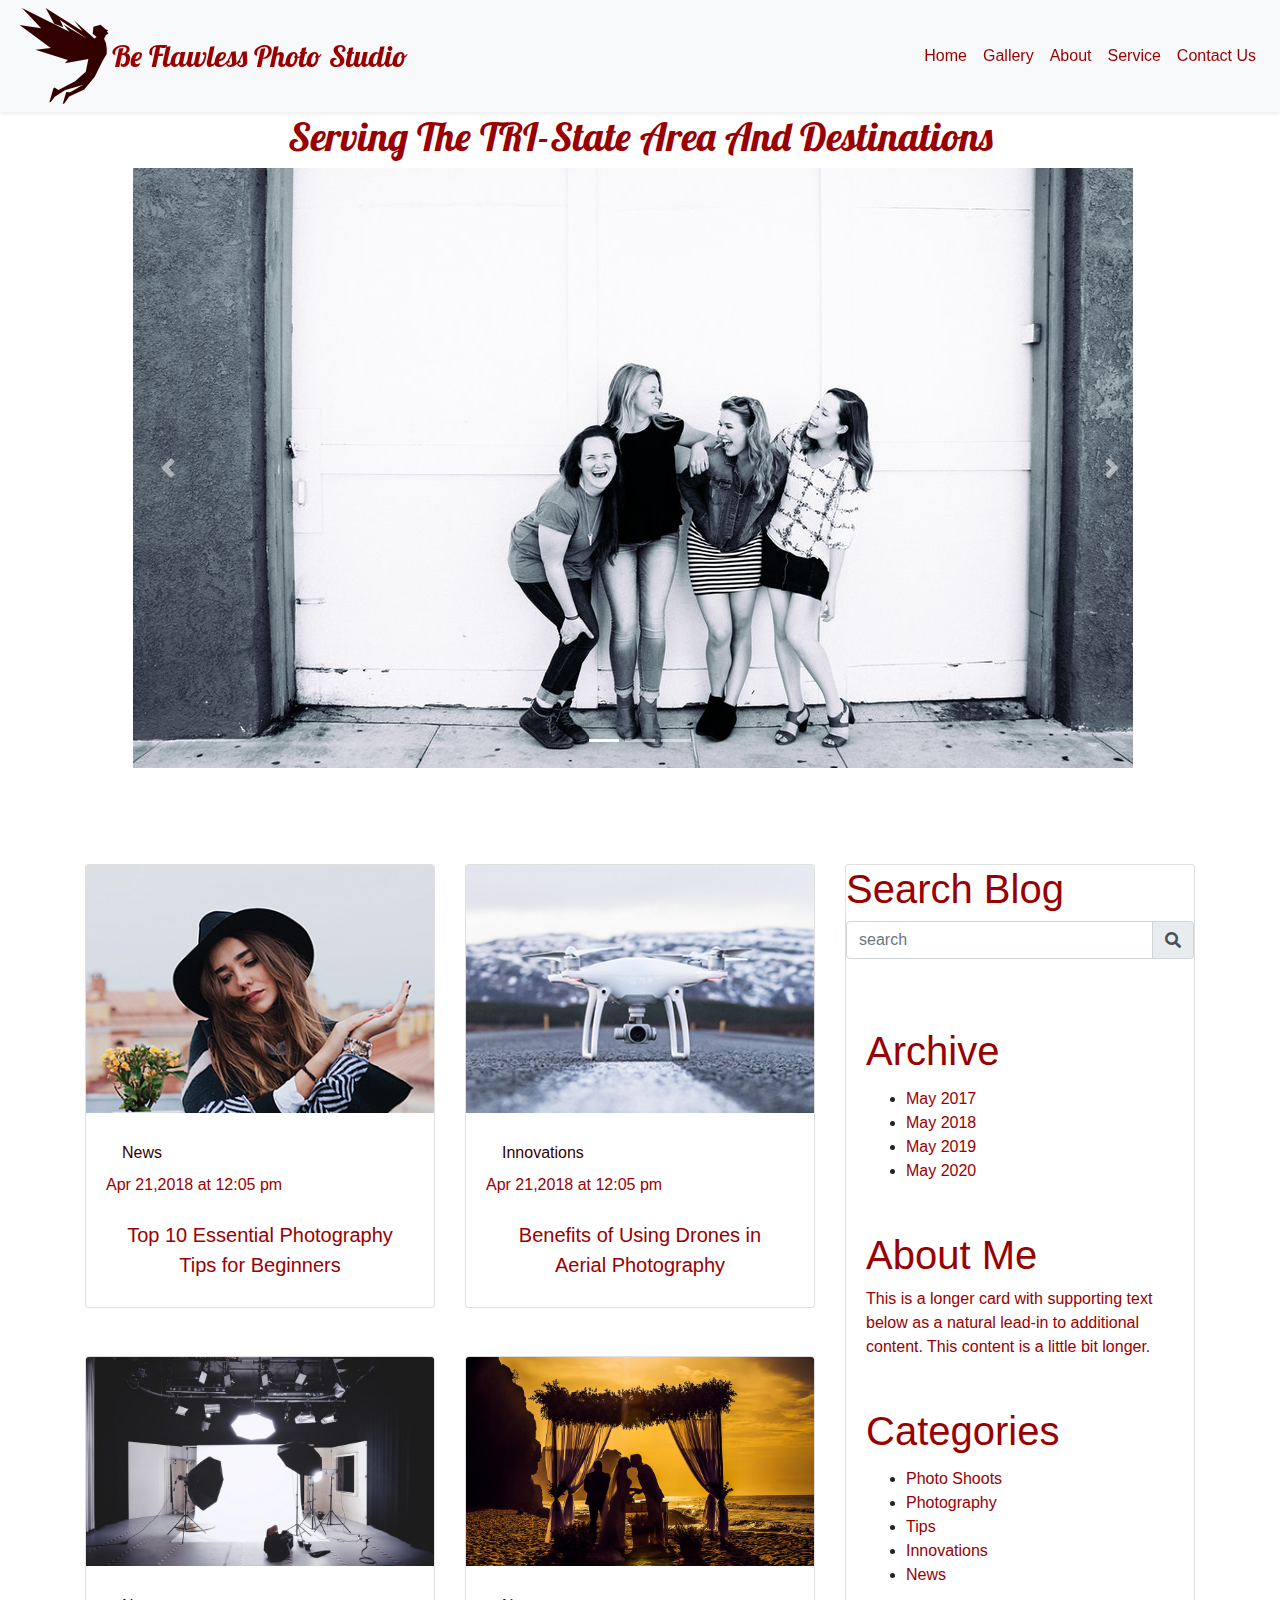
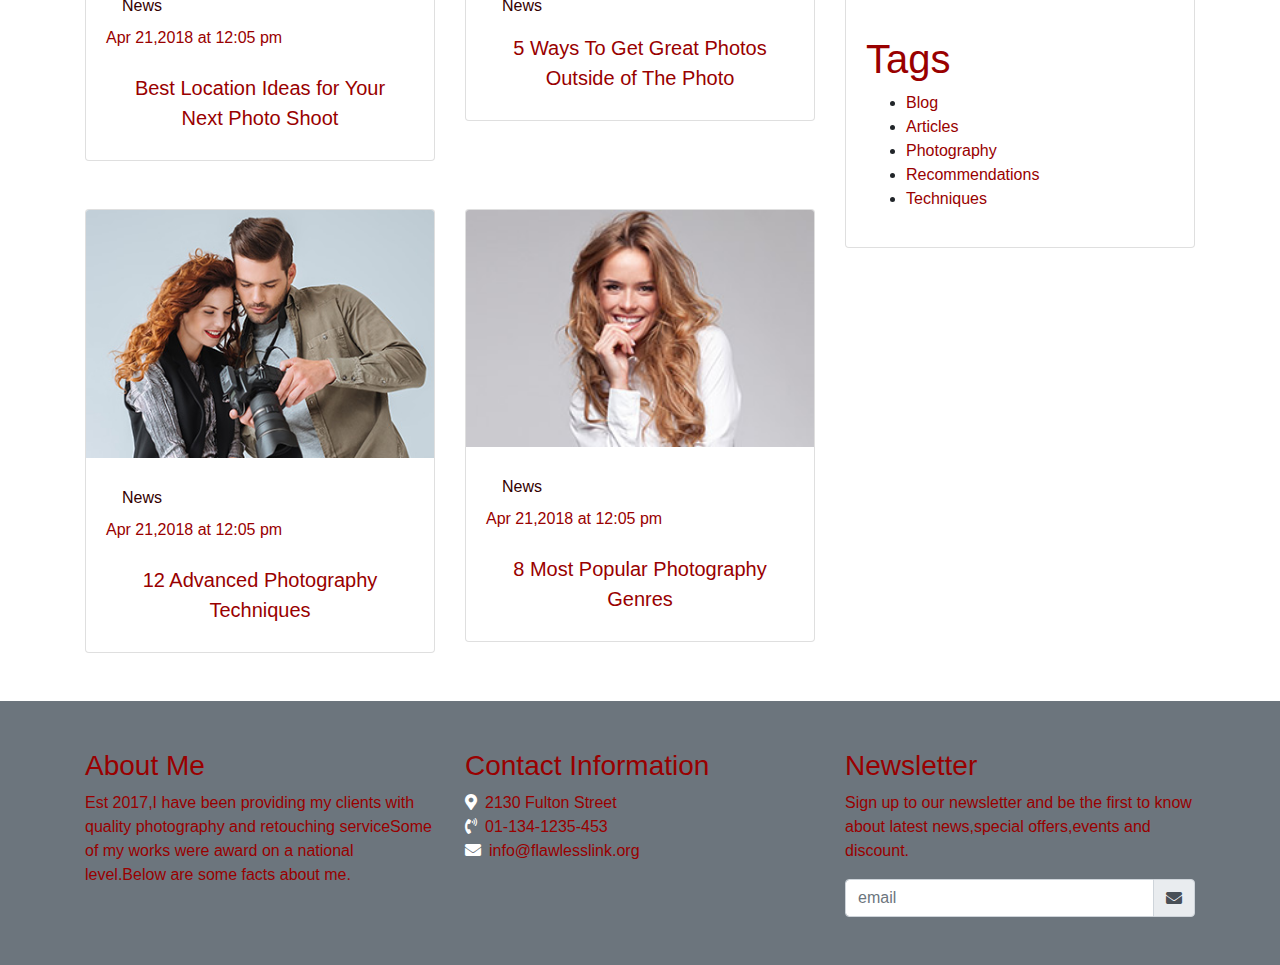
<file: index.html>
<!DOCTYPE html>
<html>
<head>
	<title></title>

	<meta charset="utf-8">
	<meta name="viewpoort" content="width=device-width, initial-scale=1, shink-to-fit=no">
	<!-- bs css -->
	<link rel="stylesheet" type="text/css" href="style.css">
	<link rel="stylesheet" type="text/css" href="bootstrap/css/bootstrap.min.css">
	<!-- bs js -->
	<script type="text/javascript" src="jquery/jquery.min.js"></script>
	<script type="text/javascript" src="bootstrap/js/bootstrap.bundle.min.js"></script>
	<link rel="stylesheet" type="text/css" href="fontawesome/css/all.min.css">


</head>
<body>
	<!-- navbar -->
<nav class="navbar navbar-light bg-light navbar-expand-sm shadow-sm sticky-top">
		<i class="fab fa-studiovinari fa-6x" style="color: #330000"></i>
		<a href="#" class="navbar-brand" style="color:#990000;font-size:30px;font-family: fonts;">Be Flawless Photo Studio</a>
		<button class="navbar-toggler" data-toggle="collapse" data-target="#mynav">
			<span class="navbar-toggler-icon"></span>
		</button>
		<div class="collapse navbar-collapse" id="mynav" >
			<ul class="navbar-nav ml-auto">
				<li class="nav-item">
					<a href="index.html" class="nav-link" data-value="home" style="color:#990000;">Home</a>
				</li>
				<li class="nav-item">
					<a href="gallery.html" class="nav-link" data-value="gallery" style="color:#990000;">Gallery</a>
				</li>
				<li class="nav-item">
					<a href="about.html" class="nav-link" data-value="about" style="color:#990000;">About </a>
				</li>
				<li class="nav-item">
					<a href="service.html" class="nav-link" data-value="service" style="color:#990000;">Service</a>
				</li>
				<li class="nav-item">
					<a href="contact.html" class="nav-link" data-value="contact" style="color:#990000;">Contact Us</a>
				</li>
				
			</ul>
		</div>
	</nav>

	<!-- sliders -->
	<section class="text-primary ">
		<h1 class="text-center" style="color: #990000;font-family: fonts;">Serving The TRI-State Area And Destinations </h1>
		<div class="container">
			<div id="carouselExampleIndicators" class="carousel slide" data-ride="carousel">
				<ol class="carousel-indicators">
				    <li data-target="#carouselExampleIndicators" data-slide-to="0" class="active"></li>
				    <li data-target="#carouselExampleIndicators" data-slide-to="1"></li>
				    <li data-target="#carouselExampleIndicators" data-slide-to="2"></li>
				</ol>
				<div class="carousel-inner px-5">
				    <div class="carousel-item active">
				      <img src="image/h1.jpg" class="img-fluid" >
				    </div>
				    <div class="carousel-item">
				      <img src="image/h2.jpg"  class="img-fluid" >
				    </div>
				    <div class="carousel-item">
				      <img src="image/h3.jpg" class="img-fluid">
				    </div>
				</div>
				 	<a class="carousel-control-prev" href="#carouselExampleIndicators" role="button" data-slide="prev">
				    <span class="carousel-control-prev-icon" aria-hidden="true"></span>
				    <span class="sr-only">Previous</span>
				  	</a>
				  	<a class="carousel-control-next" href="#carouselExampleIndicators" role="button" data-slide="next">
				    <span class="carousel-control-next-icon" aria-hidden="true"></span>
				    <span class="sr-only">Next</span>
				  	</a>
				</div>
		</div>
	</section>
	<!-- body -->
<section class="mt-5">
		<div class="container mt-5">
			<div class="row">

				<div class=" col-8">
					<div class="row">
						<div class="col-md-6">
		  					<div class="card mt-5">
		    					<img src="image/11.jpg" class="card-img-top img-fluid">
		    					<div class="card-body">
		    						<a href="" class="nav-link" style="color: #330000;">News</a>
		    						<p style="color: #990000;">Apr 21,2018 at 12:05 pm</p>
		      						<button class="btn btn-submit " data-target="#aaa" data-toggle="modal" style="color: #990000;font-size: 20px;">Top 10 Essential Photography Tips for Beginners</button>
		   						</div>
		   					</div>
		  				</div>
		  				<div class="col-md-6">
		  					<div class="card mt-5">
		    					<img src="image/2.jpg" class="card-img-top img-fluid">
		    					<div class="card-body">
		    						<a href="" class="nav-link" style="color: #330000;">Innovations</a>
		    						<p style="color: #990000;">Apr 21,2018 at 12:05 pm</p>
		      						<button class="btn btn-submit " data-target="#bbb" data-toggle="modal" style="color: #990000;font-size: 20px;">Benefits of Using Drones in Aerial Photography</button>
		   						</div>
		   					</div>
		  				</div>
  					</div>
  					<div class="row">
						<div class="col-md-6">
		  					<div class="card mt-5">
		    					<img src="image/h6.jpg" class="card-img-top img-fluid">
		    					<div class="card-body">
		    						<a href="" class="nav-link" style="color: #330000;">News</a>
		    						<p style="color: #990000;">Apr 21,2018 at 12:05 pm</p>
		    						<button class="btn btn-submit " data-target="#mymodal" data-toggle="modal" style="color: #990000;font-size: 20px;">
		      						Best Location Ideas for Your Next Photo Shoot</button>
		   						</div>
		   					</div>
		  				</div>
		  				<div class="col-md-6">
		  					<div class="card mt-5">
		    					<img src="image/h4.jpg" class="card-img-top img-fluid">
		    					<div class="card-body">
		    						<a href="" class="nav-link" style="color: #330000;">News</a>
		      						<button class="btn btn-submit " data-target="#ccc" data-toggle="modal" style="color: #990000;font-size: 20px;">
		      						5 Ways To Get Great Photos Outside of The Photo</button>
		   						</div>
		   					</div>
		  				</div>
  					</div>
  					<div class="row">
						<div class="col-md-6">
		  					<div class="card mt-5">
		    					<img src="image/3.jpg" class="card-img-top img-fluid">
		    					<div class="card-body">
		    						<a href="" class="nav-link" style="color: #330000;">News</a>
		    						<p style="color: #990000;">Apr 21,2018 at 12:05 pm</p>
		      						<button class="btn btn-submit " data-target="#ddd" data-toggle="modal" style="color: #990000;font-size: 20px;">12 Advanced Photography Techniques</button>
		   						</div>
		   					</div>
		  				</div>
		  				<div class="col-md-6">
		  					<div class="card mt-5">
		    					<img src="image/6.jpg" class="card-img-top img-fluid">
		    					<div class="card-body">
		    						<a href="" class="nav-link" style="color: #330000;">News</a>
		    						<p style="color: #990000;">Apr 21,2018 at 12:05 pm</p>
		      						<button class="btn btn-submit " data-target="#eee" data-toggle="modal" style="color: #990000;font-size: 20px;">8 Most Popular Photography Genres</button>
		   						</div>
		   					</div>
		  				</div>
  					</div>
				</div>
				<div class="col-4">
					<div class="card mt-5">
					    <h1 style="color: #990000;">Search Blog</h1>
					    <form id="myform">
							<div class="input-group ">
	  							<input type="text" name="name" class="form-control" placeholder="search" aria-label="search" aria-describedby="basic-addon2">
	  							<div class="input-group-append">
	   							<span class="input-group-text" id="basic-addon2"><i class="fas fa-search"></i></span>
	  							</div>
							</div>
						</form>

					    <div class="card-body">
					    	<div class="mt-5">
						      	<h1 class="card-title" style="color: #990000;">Archive</h1>
						      	<ul>
						      		<li><a href="" style="color: #990000;">May 2017</a></li>
						      		<li><a href="" style="color: #990000;">May 2018</a></li>
						      		<li><a href="" style="color: #990000;">May 2019</a></li>
						      		<li><a href="" style="color: #990000;">May 2020</a></li>
						      	</ul>
					      	</div>
					      	<div class="mt-5">
					      		<h1 style="color: #990000;">About Me</h1>
					      		<p class="card-text" style="color: #990000;">This is a longer card with supporting text below as a natural lead-in to additional content. This content is a little bit longer.</p>
					      	</div>
					      	<div class="mt-5">
					      		<h1 class="card-title" style="color: #990000;">Categories</h1>
						      	<ul>
						      		<li><a href="" style="color: #990000;">Photo Shoots</a></li>
						      		<li><a href="" style="color: #990000;">Photography</a></li>
						      		<li><a href="" style="color: #990000;">Tips</a></li>
						      		<li><a href="" style="color: #990000;">Innovations</a></li>
						      		<li><a href="" style="color: #990000;">News</a></li>
						      	</ul>
						    </div>
						    <div class="mt-5">
					      		<h1 style="color: #990000;">Tags</h1>
					      		<ul>
					      			<li><a href="" style="color: #990000;">Blog</a></li>
						      		<li><a href="" style="color: #990000;">Articles</a></li>
						      		<li><a href="" style="color: #990000;">Photography</a></li>
						      		<li><a href="" style="color: #990000;">Recommendations</a></li>
						      		<li><a href="" style="color: #990000;">Techniques</a></li>
					      		</ul>
					      	</div>
					    </div>
					</div>
				</div>
			</div>
		</div>
	</div>
</section>


	<!-- footer -->
	<section class="bg-secondary text-white mt-5 py-5">
		<div class="container">
			<div class="row">
				<div class="col-md-4">
					<h3 style="color: #990000;">About Me</h3>
					<p style="color: #990000;">Est 2017,I have been providing my clients with quality photography and retouching serviceSome of my works were award on a national level.Below are some facts about me.</p>
				</div>
				<div class="col-md-4">
					<h3 style="color: #990000;">Contact Information</h3>
					<ul class="list-unstyled">
						<li><i class="fas fa-map-marker-alt"></i><a href="" class="ml-2" style="color: #990000;">2130 Fulton Street</a></li>
						<li><i class="fas fa-phone-volume"></i><a href="" class="ml-2" style="color: #990000;">01-134-1235-453</a></li>
						<li><i class="fas fa-envelope"></i><a href="" class="ml-2" style="color: #990000;">info@flawlesslink.org</a></li>
					</ul>
				</div>
				<div class="col-md-4">
					<h3 style="color: #990000;">Newsletter</h3>
					<p style="color: #990000;">Sign up to our newsletter and be the first to know about latest news,special offers,events and discount.</p>
					<form id="myform">
						<div class="input-group ">
  							<input type="email" name="email" class="form-control" placeholder="email" aria-label="email" aria-describedby="basic-addon2">
  							<div class="input-group-append">
   							 <span class="input-group-text" id="basic-addon2"><i class="fas fa-envelope"></i></span>
  							</div>
						</div>

					</form>
				</div>
			</div>
		</div>
	</section>

</body>
</html>


<div class="modal fade" id="aaa">
	<div class="modal-dialog">
		<div class="modal-content">
			<div class="modal-header">Beginers</div>
			<div class="modal-body">
				<p>Lorem ipsum dolor sit amet, consectetur adipisicing elit, sed do eiusmod
				tempor incididunt ut labore et dolore magna aliqua. Ut enim ad minim veniam,
				quis nostrud exercitation ullamco laboris nisi ut aliquip ex ea commodo
				consequat. Duis aute irure dolor in reprehenderit in voluptate velit esse
				cillum dolore eu fugiat nulla pariatur. Excepteur sint occaecat cupidatat non
				proident, sunt in culpa qui officia deserunt mollit anim id est laborum.</p>
				<button class="close" data-dismiss="modal">X</button>
			</div>
		</div>
	</div>
</div>
<div class="modal fade" id="bbb">
	<div class="modal-dialog">
		<div class="modal-content">
			<div class="modal-header">Drones</div>
			<div class="modal-body">
				<p>Lorem ipsum dolor sit amet, consectetur adipisicing elit, sed do eiusmod
				tempor incididunt ut labore et dolore magna aliqua. Ut enim ad minim veniam,
				quis nostrud exercitation ullamco laboris nisi ut aliquip ex ea commodo
				consequat. Duis aute irure dolor in reprehenderit in voluptate velit esse
				cillum dolore eu fugiat nulla pariatur. Excepteur sint occaecat cupidatat non
				proident, sunt in culpa qui officia deserunt mollit anim id est laborum.</p>
				<button class="close" data-dismiss="modal">X</button>
			</div>
		</div>
	</div>
</div>
<div class="modal fade" id="mymodal">
	<div class="modal-dialog">
		<div class="modal-content">
			<div class="modal-header">Best Location</div>
			<div class="modal-body">
				<ul class="list-unstyled">
					<li>Bagan</li>
					<li>Beach</li>
					<li> Mandalay Palace</li>
					<li>Kalaw</li>
					<li>PyinOoLwin</li>
				</ul>
				<button class="close" data-dismiss="modal">X</button>
			</div>
		</div>
	</div>
</div>
<div class="modal fade" id="ccc">
	<div class="modal-dialog">
		<div class="modal-content">
			<div class="modal-header">To Get Great Photo Outside Of The Photo</div>
			<div class="modal-body">
				<p>Lorem ipsum dolor sit amet, consectetur adipisicing elit, sed do eiusmod
				tempor incididunt ut labore et dolore magna aliqua. Ut enim ad minim veniam,
				quis nostrud exercitation ullamco laboris nisi ut aliquip ex ea commodo
				consequat. Duis aute irure dolor in reprehenderit in voluptate velit esse
				cillum dolore eu fugiat nulla pariatur. Excepteur sint occaecat cupidatat non
				proident, sunt in culpa qui officia deserunt mollit anim id est laborum.</p>
				<button class="close" data-dismiss="modal">X</button>
			</div>
		</div>
	</div>
</div>
<div class="modal fade" id="ddd">
	<div class="modal-dialog">
		<div class="modal-content">
			<div class="modal-header">Techniques</div>
			<div class="modal-body">
				<p>Lorem ipsum dolor sit amet, consectetur adipisicing elit, sed do eiusmod
				tempor incididunt ut labore et dolore magna aliqua. Ut enim ad minim veniam,
				quis nostrud exercitation ullamco laboris nisi ut aliquip ex ea commodo
				consequat. Duis aute irure dolor in reprehenderit in voluptate velit esse
				cillum dolore eu fugiat nulla pariatur. Excepteur sint occaecat cupidatat non
				proident, sunt in culpa qui officia deserunt mollit anim id est laborum.</p>
				<button class="close" data-dismiss="modal">X</button>
			</div>
		</div>
	</div>
</div>
<div class="modal fade" id="eee">
	<div class="modal-dialog">
		<div class="modal-content">
			<div class="modal-header">Popular Photography Genres</div>
			<div class="modal-body">
				<p>Lorem ipsum dolor sit amet, consectetur adipisicing elit, sed do eiusmod
				tempor incididunt ut labore et dolore magna aliqua. Ut enim ad minim veniam,
				quis nostrud exercitation ullamco laboris nisi ut aliquip ex ea commodo
				consequat. Duis aute irure dolor in reprehenderit in voluptate velit esse
				cillum dolore eu fugiat nulla pariatur. Excepteur sint occaecat cupidatat non
				proident, sunt in culpa qui officia deserunt mollit anim id est laborum.</p>
				<button class="close" data-dismiss="modal">X</button>
			</div>
		</div>
	</div>
</div>
</file>
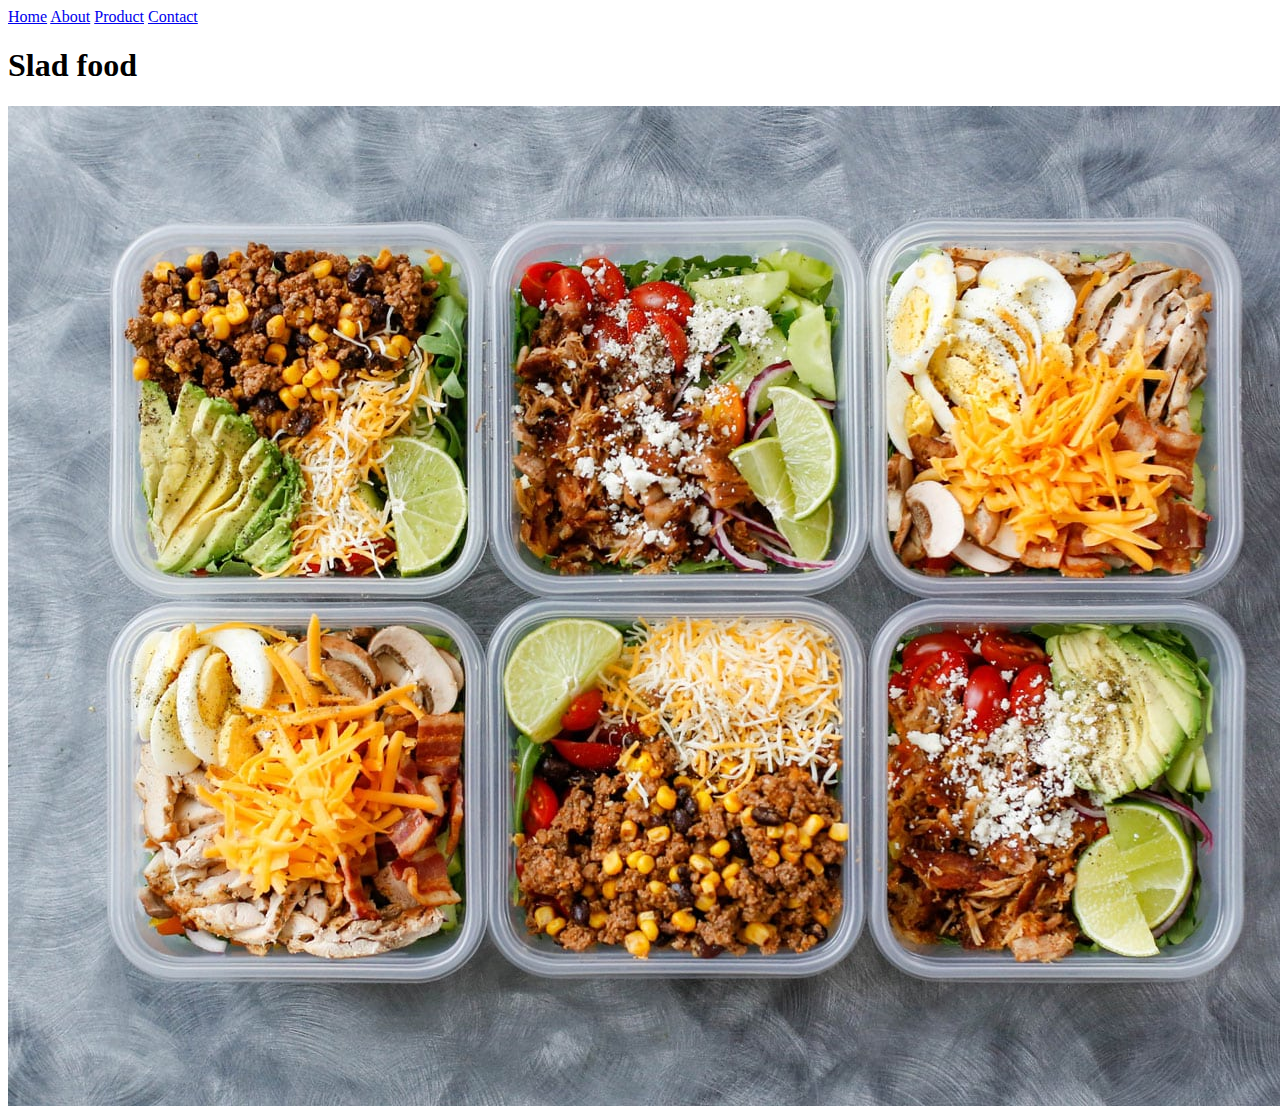
<file: My shop/html/index.html>
<!DOCTYPE html>
<html>
<head>
	<title></title>
</head>
<body>
	<a href="index.html">Home</a>
	<a href="pages/about.html">About</a>
	<a href="pages/product.html">Product</a>
	<a href="pages/contact.html">Contact</a>
	<h1>Slad food</h1>
	<img src="images/15.jpg">

</body>
</html>
</file>
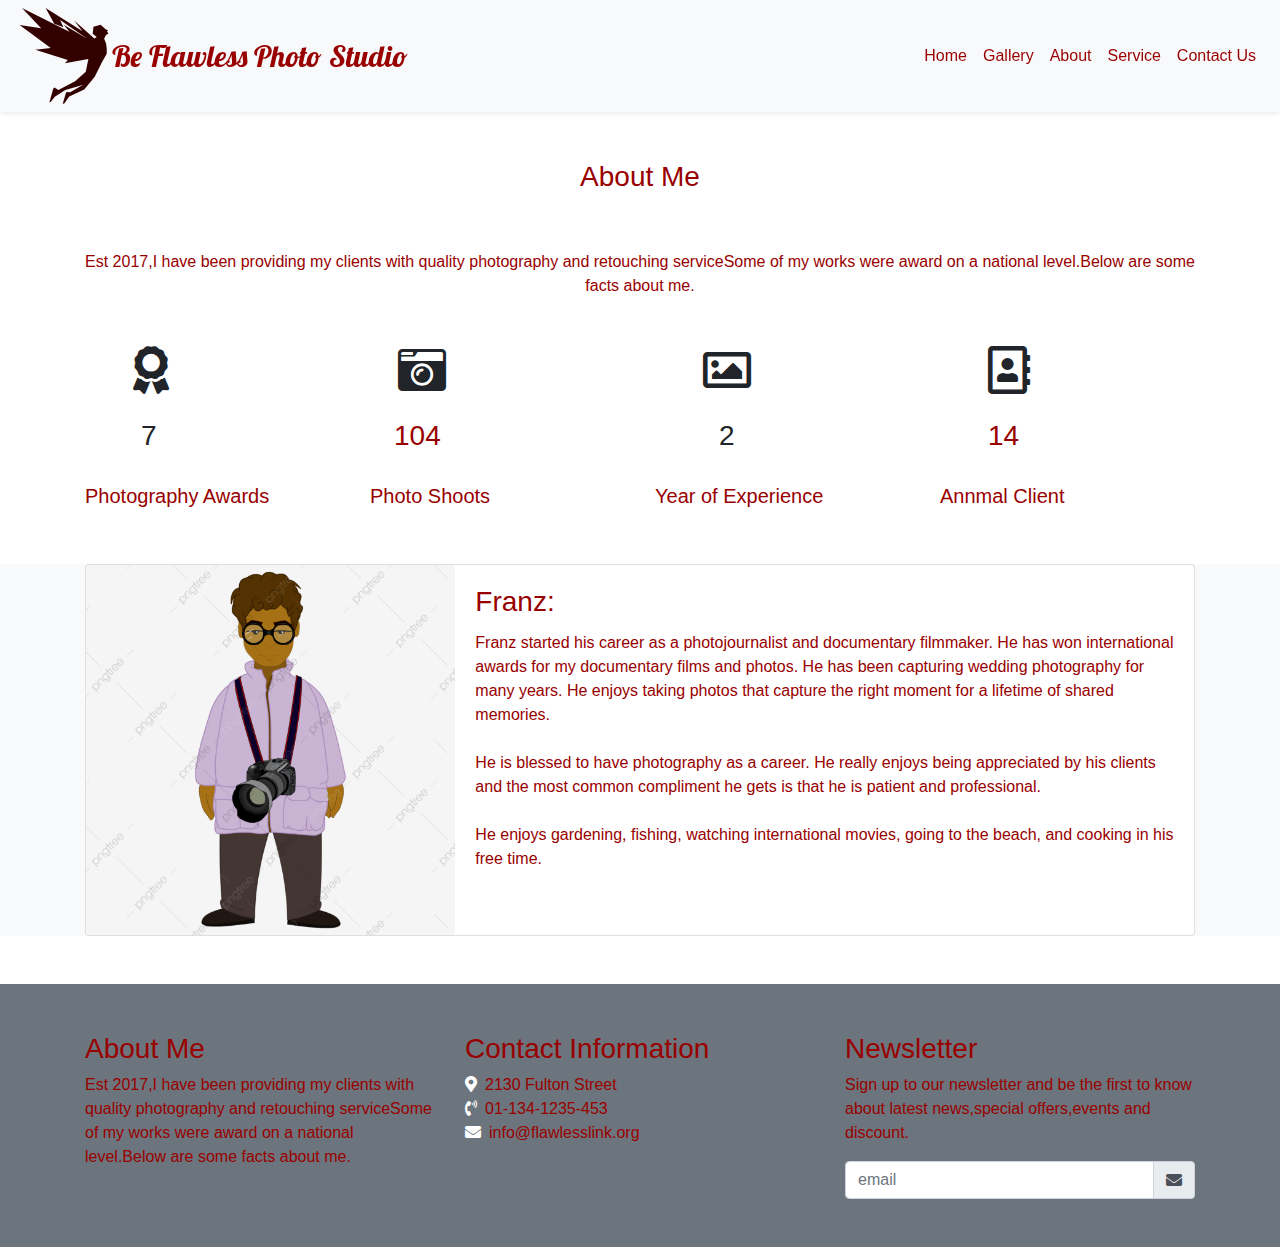
<file: about.html>
<!DOCTYPE html>
<html>
<head>
	<title>About</title>
	<meta charset="utf-8">
	<meta name="viewport" content="width=device-width,initial-scale=1,shrink-to-fit=no">

	<link rel="stylesheet" type="text/css" href="bootstrap/css/bootstrap.min.css">

	<script type="text/javascript" src="jquery/jquery.min.js"></script>
	<script type="text/javascript" src="bootstrap/js/bootstrap.bundle.min.js"></script>

	<!-- Fontawesome -->
	<link rel="stylesheet" type="text/css" href="fontawesome/css/all.min.css">
	<link rel="stylesheet" type="text/css" href="style.css">
</head>
<body>
	<!-- navbar -->
<nav class="navbar navbar-light bg-light navbar-expand-sm shadow-sm sticky-top">
		<i class="fab fa-studiovinari fa-6x" style="color: #330000"></i>
		<a href="#" class="navbar-brand" style="color:#990000;font-size:30px;font-family: fonts;">Be Flawless Photo Studio</a>
		<button class="navbar-toggler" data-toggle="collapse" data-target="#mynav">
			<span class="navbar-toggler-icon"></span>
		</button>
		<div class="collapse navbar-collapse" id="mynav" >
			<ul class="navbar-nav ml-auto">
				<li class="nav-item">
					<a href="index.html" class="nav-link" data-value="home" style="color:#990000;">Home</a>
				</li>
				<li class="nav-item">
					<a href="gallery.html" class="nav-link" data-value="gallery" style="color:#990000;">Gallery</a>
				</li>
				<li class="nav-item">
					<a href="about.html" class="nav-link" data-value="about" style="color:#990000;">About</a>
				</li>
				<li class="nav-item">
					<a href="service.html" class="nav-link" data-value="service" style="color:#990000;">Service</a>
				</li>
				<li class="nav-item">
					<a href="contact.html" class="nav-link" data-value="contact" style="color:#990000;">Contact Us</a>
				</li>
				
			</ul>
		</div>
	</nav>

	<section>
		<div class="container">
			<h3 class="text-center py-5" style="color: #990000; ">About Me</h3>
				<p class=" text-center" style="color: #990000;">Est 2017,I have been providing my clients with quality photography and retouching serviceSome of my works were award on a national level.Below are some facts about me.</p>
			<div class="row my-5">
				
				<div class="col-sm-6 col-md-3">
					<i class="fas fa-award fa-3x px-5"></i>
					<h3 class="px-5 py-4 ml-2">7</h3>
					<h5 class="ml-auto" style="color: #990000;">Photography Awards</h5>
				</div>
				<div class="col-sm-6 col-md-3">
					<i class="fas fa-camera-retro fa-3x px-4 ml-1"></i>
					<h3 class="px-4 py-4 " style="color: #990000;">104</h3>
					<h5 class="ml-auto" style="color: #990000;">Photo Shoots</h5>
				</div>
				<div class="col-sm-6 col-md-3">
					<i class="far fa-image fa-3x px-5"></i>
					<h3 class="px-5 py-4 ml-3">2</h>
					<h5 style="color: #990000;">Year of Experience</h5>
				</div>
				<div class="col-sm-6 col-md-3">
					<i class="far fa-address-book fa-3x px-5"></i>
					<h3 class="px-5 py-4" style="color: #990000;">14</h3>
					<h5 style="color: #990000;">Annmal Client</h5>
				</div>
			</div>
		</div>
	</section>
	<section class="bg-light">
	<div class="container">
		<div class="card mb-3">
  			<div class="row no-gutters">
    			<div class="col-md-4">
      				<img src="image/one.jpg" class="card-img">
    			</div>
   					 <div class="col-md-8">
      					<div class="card-body">
        					<h3 class="card-title" style="color: #990000;">Franz:</h3>
        					<p class="card-text" style="color: #990000;">Franz started his career as a photojournalist and documentary filmmaker. He has won international awards for my documentary films and photos. He has been capturing wedding photography for many years. He enjoys taking photos that capture the right moment for a lifetime of shared memories.
        					<br><br>
							He is blessed to have photography as a career. He really enjoys being appreciated by his clients and the most common compliment he gets is that he is patient and professional.
							<br><br>
							He enjoys gardening, fishing, watching international movies, going to the beach, and cooking in his free time.</p>
      					</div>
    				</div>
  			</div>
		</div>
	</div> 
</section>
	<!-- Nav -->
	<!-- <nav class="navbar navbar-dark bg-dark navbar-expand-md shadow-sm fixed-bottom">
	</nav> -->
	<!-- fixed-button -->
	

	<!-- Footer -->
	<!-- <footer class="bg-light text-white py-3">
		<ul>
			<li>
				<a href="http://www.facebook.com"><i class="fab fa-facebook-square"></i></a>
			</li>
		</ul>
	</footer> -->
		<!-- footer -->
	<section class="bg-secondary text-white mt-5 py-5">
		<div class="container">
			<div class="row">
				<div class="col-md-4">
					<h3 style="color: #990000;">About Me</h3>
					<p style="color: #990000;">Est 2017,I have been providing my clients with quality photography and retouching serviceSome of my works were award on a national level.Below are some facts about me.</p>
				</div>
				<div class="col-md-4">
					<h3 style="color: #990000;">Contact Information</h3>
					<ul class="list-unstyled">
						<li><i class="fas fa-map-marker-alt"></i><a href="" class="ml-2" style="color: #990000;">2130 Fulton Street</a></li>
						<li><i class="fas fa-phone-volume"></i><a href="" class="ml-2" style="color: #990000;">01-134-1235-453</a></li>
						<li><i class="fas fa-envelope"></i><a href="" class="ml-2" style="color: #990000;">info@flawlesslink.org</a></li>
					</ul>
				</div>
				<div class="col-md-4">
					<h3 style="color: #990000;">Newsletter</h3>
					<p style="color: #990000;">Sign up to our newsletter and be the first to know about latest news,special offers,events and discount.</p>
					<form id="myform">
						<div class="input-group ">
  							<input type="email" name="email" class="form-control" placeholder="email" aria-label="email" aria-describedby="basic-addon2">
  							<div class="input-group-append">
   							 <span class="input-group-text" id="basic-addon2"><i class="fas fa-envelope"></i></span>
  							</div>
						</div>

					</form>
				</div>
			</div>
		</div>
	</section>
</body>
</html>
</file>
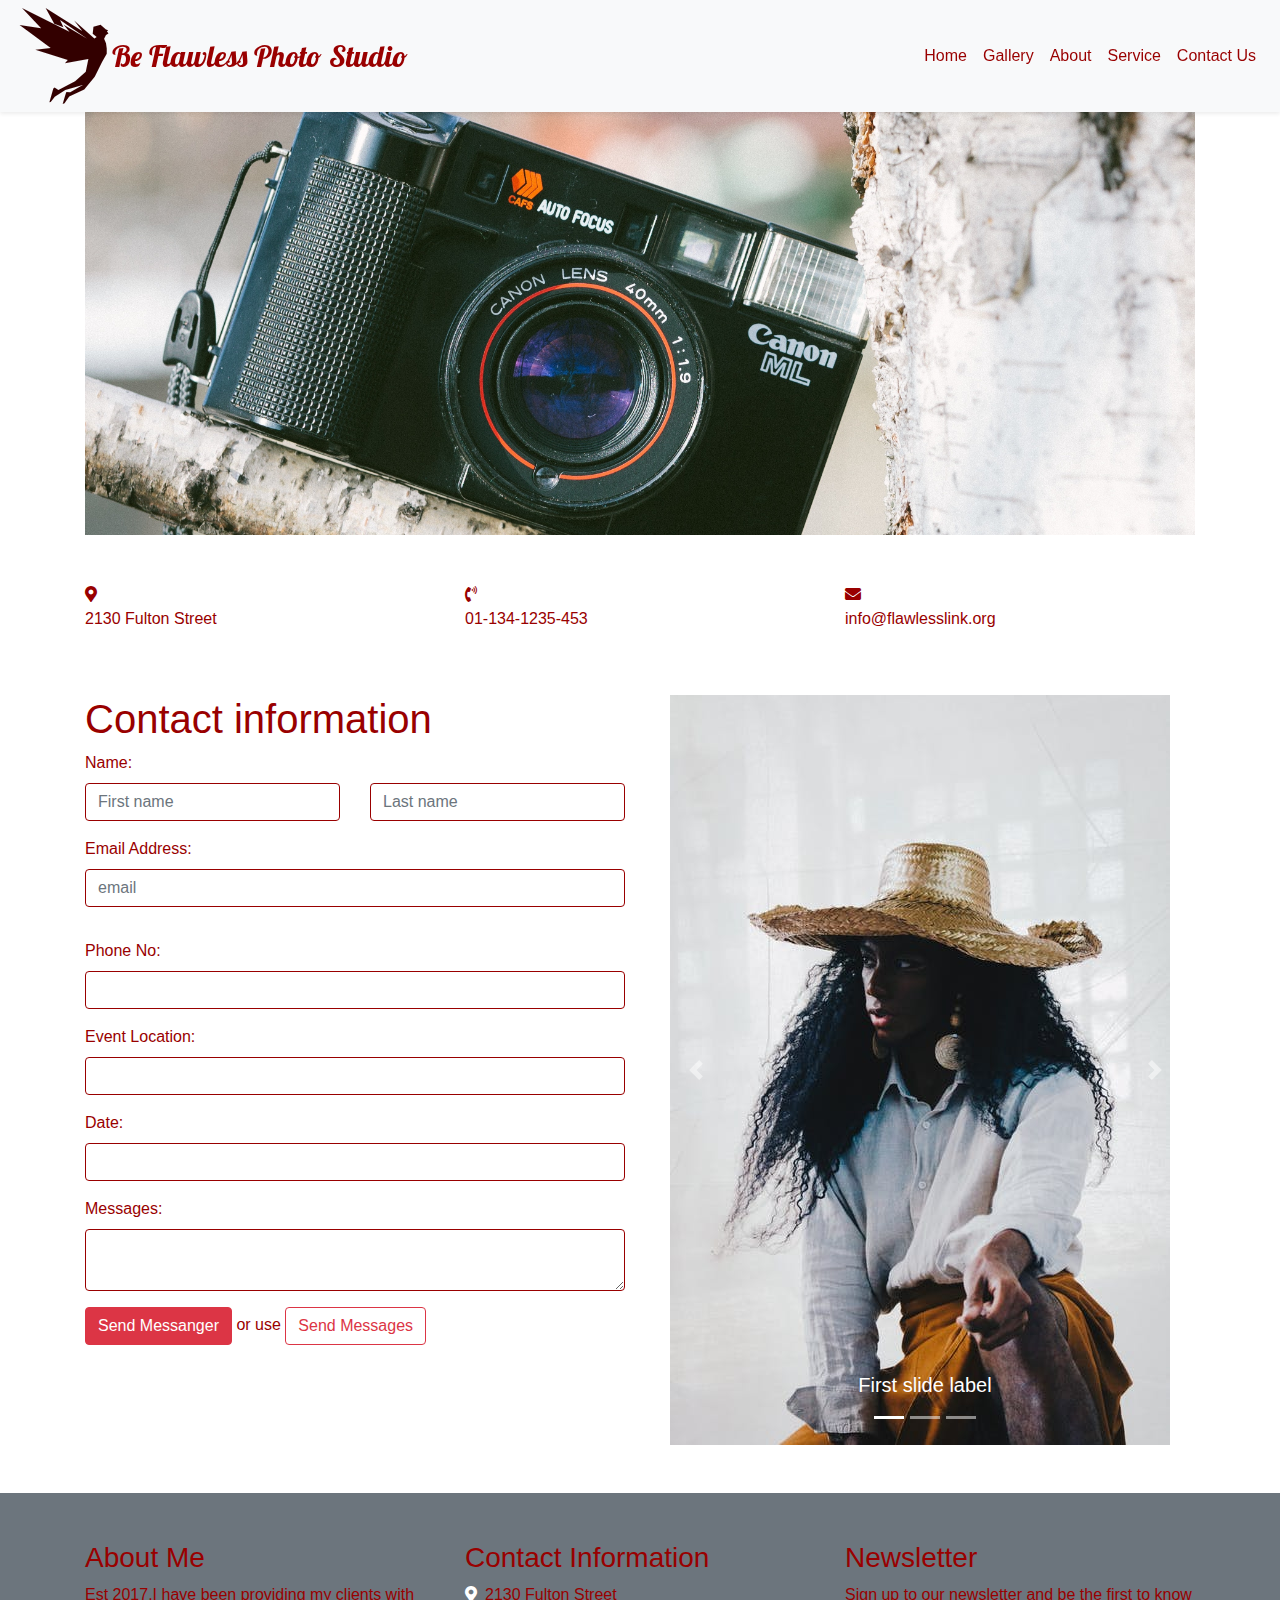
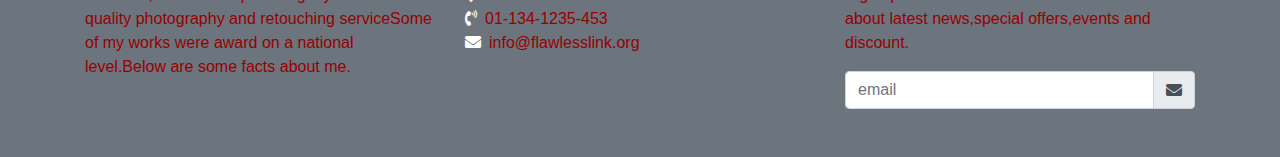
<file: contact.html>
<!DOCTYPE html>
<html>
<head>
	<title>Contact</title>
	<meta charset="utf-8">

	<meta  name="viewport" content="width=device-width, initial-scale=1, shrink-to-fit=no">
	<!-- BS Css -->
	<link rel="stylesheet" type="text/css" href="bootstrap/css/bootstrap.min.css">
	<link rel="stylesheet" type="text/css" href="style.css">

    <!-- BS JS -->
	<script type="text/javascript" src="jquery/jquery.min.js"></script>
	<script type="text/javascript" src="bootstrap/js/bootstrap.bundle.min.js"></script>
	<link rel="stylesheet" type="text/css" href="fontawesome/css/all.min.css">
</head>
<body>

	<nav class="navbar navbar-light bg-light navbar-expand-sm shadow-sm sticky-top">
		<i class="fab fa-studiovinari fa-6x" style="color: #330000"></i>
		<a href="#" class="navbar-brand" style="color:#990000;font-size:30px;font-family: fonts;">Be Flawless Photo Studio</a>
		<button class="navbar-toggler" data-toggle="collapse" data-target="#mynav">
			<span class="navbar-toggler-icon"></span>
		</button>
		<div class="collapse navbar-collapse" id="mynav" >
			<ul class="navbar-nav ml-auto">
				<li class="nav-item">
					<a href="index.html" class="nav-link" data-value="home" style="color:#990000;">Home</a>
				</li>
				<li class="nav-item">
					<a href="gallery.html" class="nav-link" data-value="gallery" style="color:#990000;">Gallery</a>
				</li>
				<li class="nav-item">
					<a href=" about.html" class="nav-link" data-value="about" style="color:#990000;">About</a>
				</li>
				<li class="nav-item">
					<a href="service.html" class="nav-link" data-value="service" style="color:#990000;">Service</a>
				</li>
				<li class="nav-item">
					<a href="contact.html" class="nav-link" data-value="contact" style="color:#990000;">Contact Us</a>
				</li>
				
			</ul>
		</div>
	</nav>
	<section>
		<div class="container">
		<div class="row">
			<div class="col">
				<img src="image/tt.jpg" class="img-fluid" alt="Responsive image">					
					</div>
						</div>
					</div>
	</section>
	<section>
	   <div class="container" style="color: #990000;">
       		<div class="row">
  	            <div class="col-md-4 py-5">
                    <ul class="list-unstyled">
						<i class="fas fa-map-marker-alt"></i>
							<li><a href="#" style="color: #990000;">2130 Fulton Street</a>
							</li>  
					</ul>		
  				</div>
  				<div class="col-md-4 py-5">
					<ul class="list-unstyled">
      					<i class="fas fa-phone-volume"></i>
      						<li><a href="#" style="color: #990000;">01-134-1235-453</a></li>
       				</ul>		
  				</div>
  				<div class="col-md-4 py-5">
					<ul class="list-unstyled">
						<i class="fas fa-envelope"></i>
							<li ><a href="#" style="color: #990000;"> info@flawlesslink.org</a>
						</li>
                    </ul>		
  				</div>
  			</div>
		</div>
	</section>
	<section>
<div class="container">
	<div class="row">
		<div class="col-sm-6 col-md-6">
			<h1 style="color: #990000;">Contact information</h1>
				<form id="myform" style="color: #990000;">
				 	<label>Name:</label>
						<div class="row">
                   			<div class="col">
      						<input type="text" class="form-control" placeholder="First name" style="border-color: #990000;">
    						</div>
    						<div class="col">
    						<input type="text" class="form-control" placeholder="Last name"style="border-color: #990000;">
    						</div>
						</div>
							<div class="form-group py-3">
								<label>Email Address:</label>
								<input type="text" name="email" class="form-control" placeholder="email" style="border-color: #990000;">

							</div>
								<div class="form-group">
									<label>Phone No:</label>
										<input type="text" name="first name" class="form-control" style="border-color: #990000;">
										</div>
										<div class="form-group">
									<label>Event Location:</label>
										<input type="text" name="first name" class="form-control"style="border-color: #990000;" >
										</div>
										<div class="form-group">
									<label>Date:</label>
										<input type="text" name="first name" class="form-control" style="border-color: #990000;">
                                </div>
				                <div class="form-group">
					              	<label>Messages:</label>
				                    <textarea name="message" class="form-control" style="border-color: #990000;"></textarea>
				 				</div>
								<div class="form-group">
<!--  									<button class="btn btn-danger">Send Message</button> or use										                                        <button class="btn btn-outline-danger">Messanger</button>
 -->										<a href="#mymodel" class="btn btn-danger" data-toggle="modal">Send Messanger</a> or use
  										<a href="#mymodel" class="btn btn-outline-danger" data-toggle="modal"> Send Messages</a>


								</div>
				
			</form>
		</div>
		
		<div class="col-sm-6 col-md-6">
			<div class="carousel slide" data-ride="carousel" id="mycarousel">
				<ol class="carousel-indicators">
					<li data-target="#mycarousel" data-slide-to="0" class="active"></li>
						<li data-target="#mycarousel" data-slide-to="1"></li>
							<li data-target="#mycarousel" data-slide-to="2"></li>
				</ol>
				<div class="container">
						<div class="carousel-inner">
							<div class="carousel-item active">
								<img src="image/ff.jpeg">
									<div class="carousel-caption d-none d-md-block">
         							 <h5>First slide label</h5>
        							</div>
							</div>
								<div class="carousel-item">
									<img src="image/uu.jpg">
										<div class="carousel-caption d-none d-md-block">
         							 		<h5>Second slide label</h5>
        										</div>
													</div>
														<div class="carousel-item">
															<img src="image/pp.jpg">
																<div class="carousel-caption d-none d-md-block">
         							 								<h5>Third slide label</h5>
        														</div>
														</div>
														<div class="carousel-item">
															<img src="image/iiii.jpg">
																<div class="carousel-caption d-none d-md-block">
         							 								<h5>Fourth slide label</h5>
        														</div>
														</div>
														
			
						</div>
					</div>
		    <a href="#mycarousel" class="carousel-control-prev" role="button" data-slide="prev">
				<span class="carousel-control-prev-icon" aria-hidden="true"></span>
		    		</a>
		   				<a href="#mycarousel" class="carousel-control-next" role="button" data-slide="next">
							<span class="carousel-control-next-icon" aria-hidden="true"></span>
		    					</a>
			</div>
	    </div>
</div>
</div>

</section>
	<!-- footer -->
	
	<section class="bg-secondary text-white mt-5 py-5">
		<div class="container">
			<div class="row">
				<div class="col-md-4">
					<h3 style="color: #990000;">About Me</h3>
					<p style="color: #990000;">Est 2017,I have been providing my clients with quality photography and retouching serviceSome of my works were award on a national level.Below are some facts about me.</p>
				</div>
				<div class="col-md-4">
					<h3 style="color: #990000;">Contact Information</h3>
					<ul class="list-unstyled">
						<li><i class="fas fa-map-marker-alt"></i><a href="" class="ml-2" style="color: #990000;">2130 Fulton Street</a></li>
						<li><i class="fas fa-phone-volume"></i><a href="" class="ml-2" style="color: #990000;">01-134-1235-453</a></li>
						<li><i class="fas fa-envelope"></i><a href="" class="ml-2" style="color: #990000;">info@flawlesslink.org</a></li>
					</ul>
				</div>
				<div class="col-md-4">
					<h3 style="color: #990000;">Newsletter</h3>
					<p style="color: #990000;">Sign up to our newsletter and be the first to know about latest news,special offers,events and discount.</p>
					<form id="myform">
						<div class="input-group ">
  							<input type="email" name="email" class="form-control" placeholder="email" aria-label="email" aria-describedby="basic-addon2">
  							<div class="input-group-append">
   							 <span class="input-group-text" id="basic-addon2"><i class="fas fa-envelope"></i></span>
  							</div>
						</div>

					</form>
				</div>
			</div>
		</div>
	</section>
 

</body>
</html>
<div class="modal" id="mymodel">
	<div class="modal-dialog">
		<div class="modal-content">
			<div class="modal-header">
<!-- 				<button class="close" data-dismiss="modal">X</button>
 -->				<div class="modal-body">Thank You!
					<button class="close" data-dismiss="modal">X</button>
				</div>
				<div class="modal-footer">
					</div>
				
				
			</div>
		</div>
	</div>
</div>
</file>
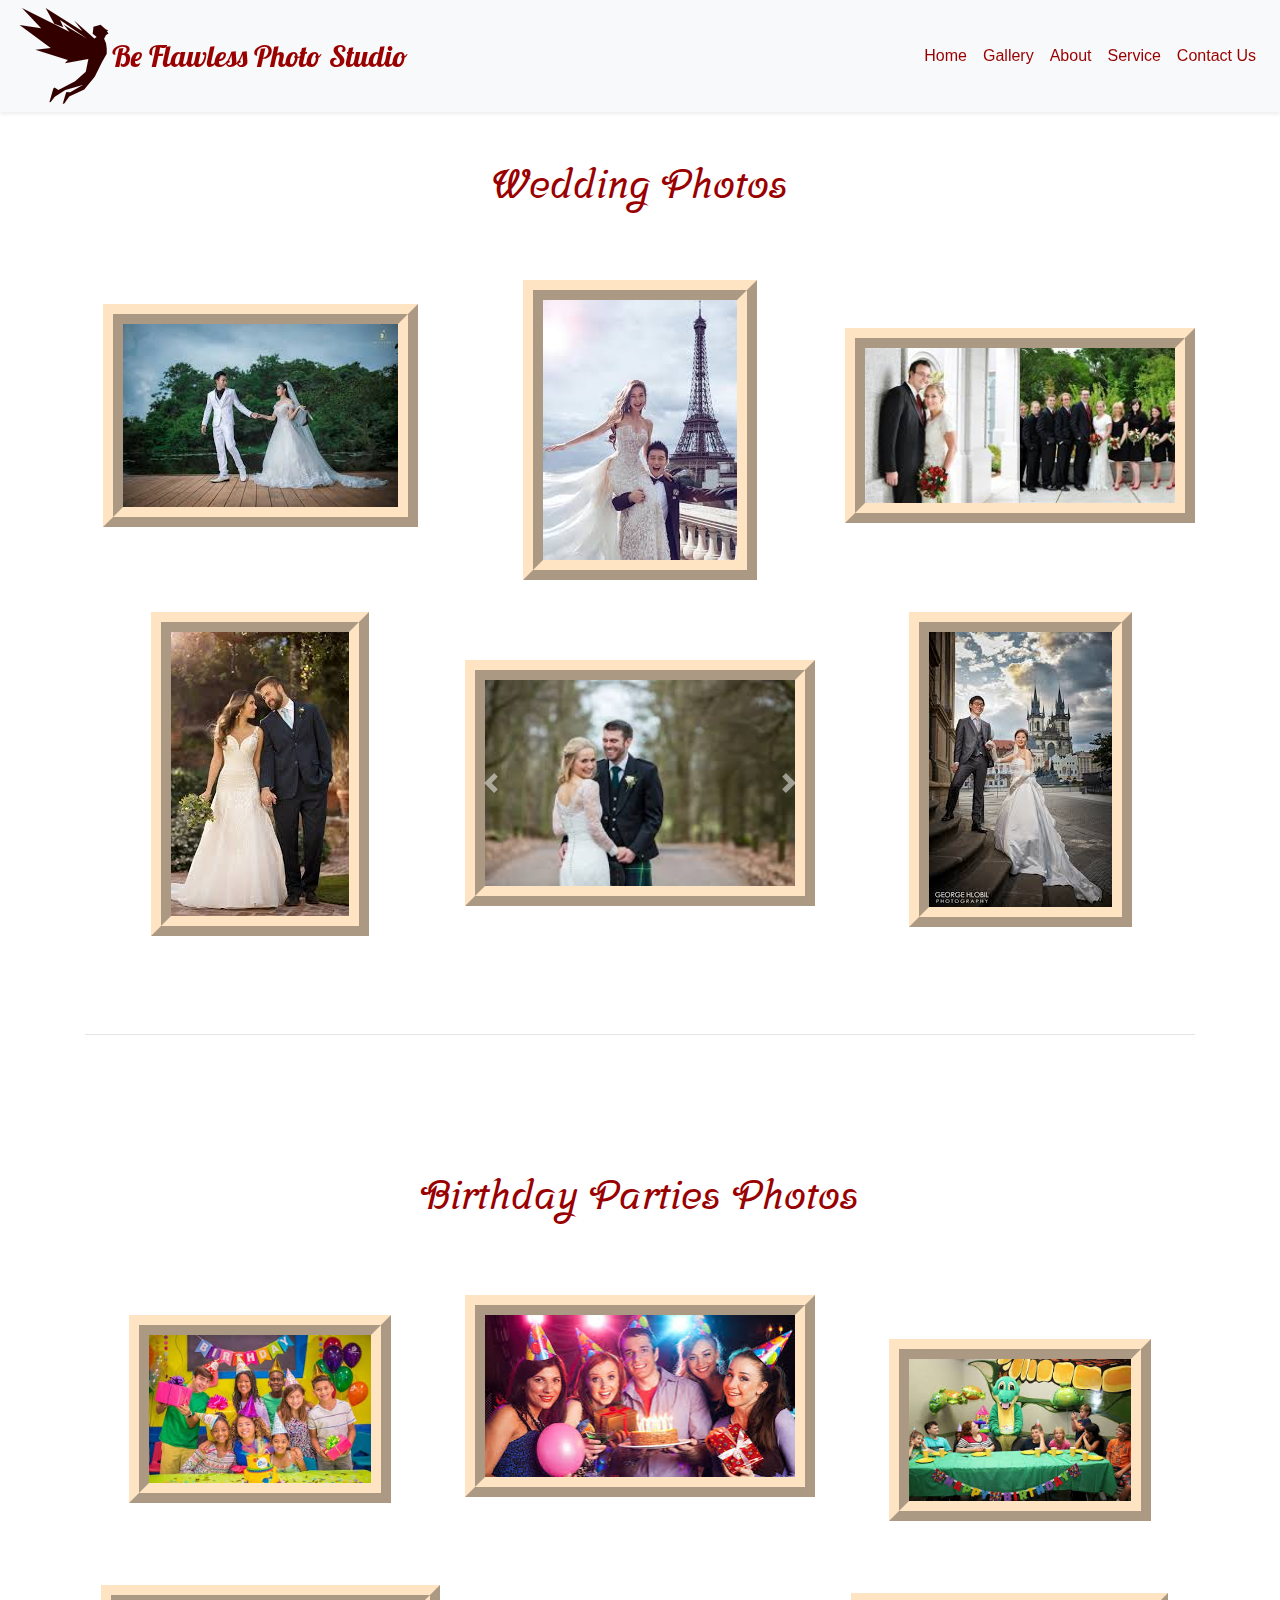
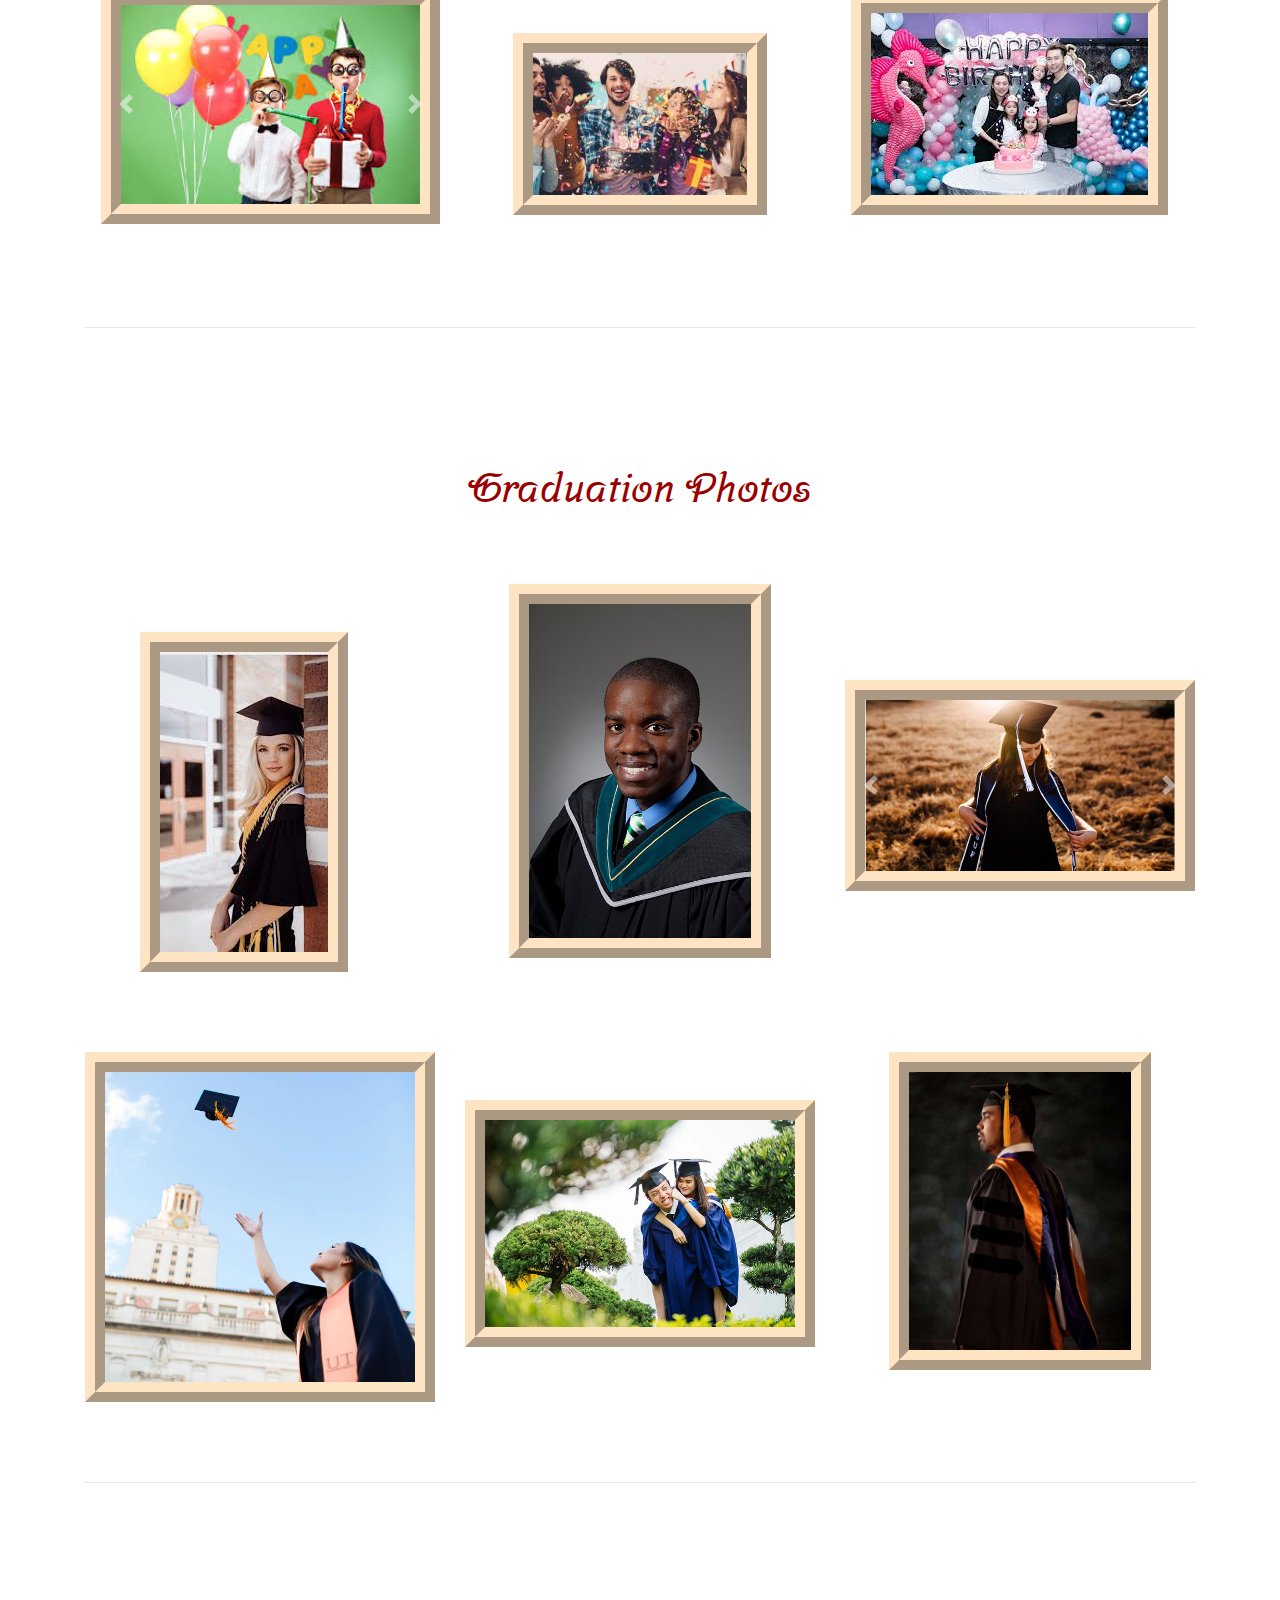
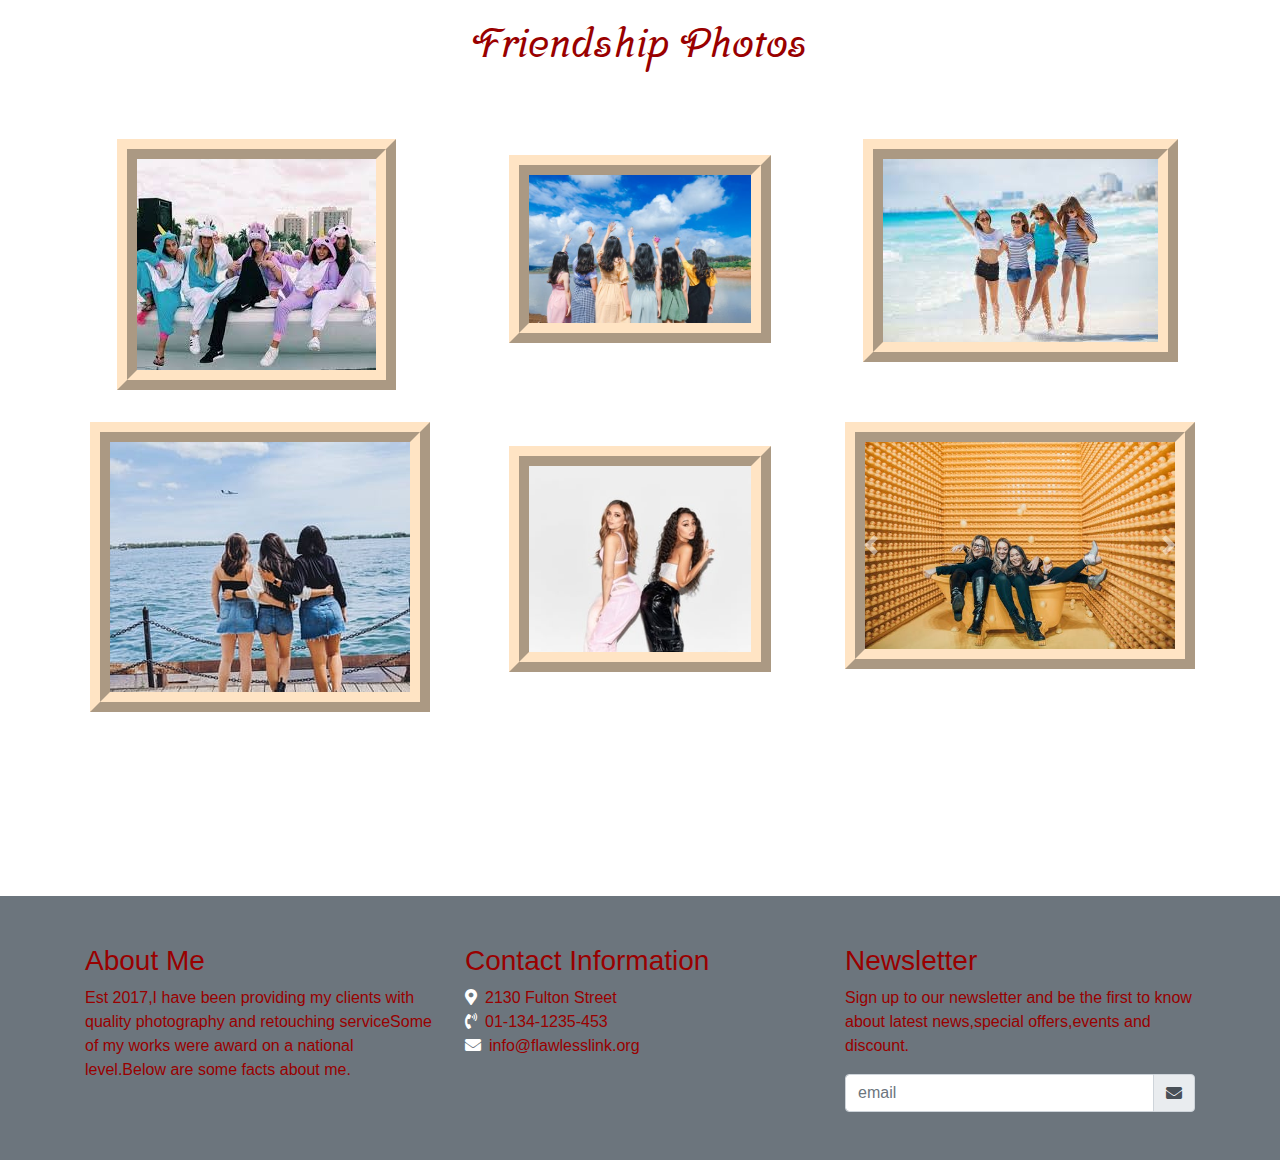
<file: gallery.html>
<!DOCTYPE html>
<html>
<head>
	<title></title>

	<meta charset="utf-8">
	<meta name="viewpoort" content="width=device-width, initial-scale=1, shink-to-fit=no">
	<!-- bs css -->
	<link rel="stylesheet" type="text/css" href="style.css">
	<link rel="stylesheet" type="text/css" href="bootstrap/css/bootstrap.min.css">
	<!-- bs js -->
	<script type="text/javascript" src="jquery/jquery.min.js"></script>
	<script type="text/javascript" src="bootstrap/js/bootstrap.bundle.min.js"></script>
	<link rel="stylesheet" type="text/css" href="fontawesome/css/all.min.css">

	<style type="text/css">
		@font-face{
		src:url("fonts/l.ttf");
		font-family: 'aa';
		}
		img{
			border-style: ridge;
			
			border-collapse: collapse;
			border-width: 20px;
			border-color:#FFE4C4;

		}
		h2{
			color: #990000;
			font-family: "aa";
			font-size: 40px;

		}
	</style>


</head>
<body>
	<!-- navbar -->
<nav class="navbar navbar-light bg-light navbar-expand-sm shadow-sm sticky-top">
		<i class="fab fa-studiovinari fa-6x" style="color: #330000"></i>
		<a href="#" class="navbar-brand" style="color:#990000;font-size:30px;font-family: fonts;">Be Flawless Photo Studio</a>
		<button class="navbar-toggler" data-toggle="collapse" data-target="#mynav">
			<span class="navbar-toggler-icon"></span>
		</button>
		<div class="collapse navbar-collapse" id="mynav" >
			<ul class="navbar-nav ml-auto">
				<li class="nav-item">
					<a href="index.html" class="nav-link" data-value="home" style="color:#990000;">Home</a>
				</li>
				<li class="nav-item">
					<a href=" gallery.html" class="nav-link" data-value="gallery" style="color:#990000;">Gallery</a>
				</li>
				<li class="nav-item">
					<a href=" about.html" class="nav-link" data-value="about" style="color:#990000;">About</a>
				</li>
				<li class="nav-item">
					<a href=" service.html" class="nav-link" data-value="service" style="color:#990000;">Service</a>
				</li>
				<li class="nav-item">
					<a href="contact.html" class="nav-link" data-value="contact" style="color:#990000;">Contact Us</a>
				</li>
				
			</ul>
		</div>
	</nav>


	<div class="container">
		<h2 class="text-center py-5"  >Wedding Photos</h2>
		<div class="row py-3" >
			<div class="col-sm-6 col-md-4 order-1">
				<img src="image/ww1.jpeg" class="img-fluid d-block mx-auto my-4" >
				
			</div>
			<div  class="col-sm-6 col-md-4 order-2">
				<img src="image/ww2.jpeg" class="img-fluid d-block mx-auto">
			</div>
			<div  class="col-sm-6 col-md-4 order-3">
				<img src="image/ww3.jpeg" class="img-fluid d-block mx-auto my-5">
			</div>
		</div>
		<div class="row py-3">
			    <div class="col-sm-6 col-md-4 order-4">
				<img src="image/ww4.jpeg" class="img-fluid d-block mx-auto ">
			   </div>
		      
		     	<div class="col-sm-6 col-md-4 order-5">
					<div id="carouselExampleControls" class="carousel slide" data-ride="carousel">
  						<div class="carousel-inner">
  							 <div class="carousel-item active">
									<img src="image/ww5.jpeg" class="img-fluid d-block mx-auto my-5 w-100">
    						</div>
   							 <div class="carousel-item">
									 <img src="image/ww6.jpeg" class="img-fluid d-block mx-auto my-5 w-100">
    						</div>
   					 		<div class="carousel-item">
								<img src="image/ww7.jpeg" class="img-fluid d-block mx-auto my-5 w-100">
   							</div>
  						</div>
  						<a class="carousel-control-prev" href="	#carouselExampleControls" role="button" data-slide="prev">
    						<span class="carousel-control-prev-icon" aria-hidden="true"></span>
   						 	<span class="sr-only">Previous</span>
 					 	</a>
  						<a class="carousel-control-next" href="#carouselExampleControls" role="button" data-slide="next">
    						<span class="carousel-control-next-icon" aria-hidden="true"></span>
  							  <span class="sr-only">Next</span>
 				 		</a>
						</div>
				</div>
			    
			     	<div  class="col-sm-6 col-md-4 order-6">
			      		<img src="image/ww8.jpeg" class="img-fluid d-block mx-auto ">
			     	</div>
		
       	</div>
	  	
		<br><br>
		<hr>
		<br><br><br>

		<h2 class="text-center py-5">Birthday Parties Photos</h2>
		<div class="row py-3">
			<div  class="col-sm-6 col-md-4 order-1 py-4">
				<img src="image/ww9.jpeg" class="img-fluid d-block mx-auto w-75">
			</div>
			<div  class="col-sm-6 col-md-4 order-2 py-1">
				<img src="image/ww10.jpeg" class="img-fluid d-block mx-auto w-100">
			</div>
			<div  class="col-sm-6 col-md-4 order-3 py-5">
				<img src="image/ww11.jpeg" class="img-fluid d-block mx-auto w-75">
			</div>
		</div>
		<div class="row px-3">
			<div class="col-sm-6 col-md-4 order-4">
				<div id="carouselExampleControls1" class="carousel slide" data-ride="carousel">
  							<div class="carousel-inner">
  							 	<div class="carousel-item active">
									<img src="image/ww12.jpeg" class="img-fluid d-block mx-auto w-100">
    							</div>
   							 	<div class="carousel-item">
									 <img src="image/ww13.jpeg" class="img-fluid d-block mx-auto w-100">
    							</div>
   					 			<div class="carousel-item">
									<img src="image/ww14.jpeg" class="img-fluid d-block mx-auto w-100">
   								</div>
   								<div class="carousel-item">
									<img src="image/ww15.jpeg" class="img-fluid d-block mx-auto w-100">
   								</div>
  							</div>
  							<a class="carousel-control-prev" href="	#carouselExampleControls1" role="button" data-slide="prev">
    						<span class="carousel-control-prev-icon" aria-hidden="true"></span>
   						 	<span class="sr-only">Previous</span>
 					 		</a>

  							<a class="carousel-control-next" href="#carouselExampleControls1" role="button" data-slide="next">
    						<span class="carousel-control-next-icon" aria-hidden="true"></span>
  							 <span class="sr-only">Next</span>
 				 			</a>
				</div>

				
			</div>

			
			<div class="col-sm-6 col-md-4 order-5 py-5">
				<img src="image/ww16.jpeg" class="img-fluid d-block mx-auto w-75 ">
			</div>
			<div class="col-sm-6 col-md-4 order-6 py-2">
				<img src="image/ww17.jpeg" class="img-fluid d-block mx-auto ">
			</div>
		</div>
	
		<br><br><hr><br><br><br>

		

		<h2 class="text-center py-5">Graduation Photos</h2>
		<div class="row py-3">
			<div class="col-sm-6 col-md-4 order-1 py-5 pr-5
			">
				<img src="image/ww18.jpeg" class="img-fluid d-block mx-auto">
			</div>
			<div class="col-sm-6 col-md-4 order-2">
				<img src="image/ww19.jpg" class="img-fluid d-block mx-auto w-75">
			</div>
			<div class="col-sm-6 col-md-4 order-3 py-5">
				<div id="carouselExampleInterval2" class="carousel slide" data-ride="carousel">
			
						<div class="carousel-inner">
							
							<div class="carousel-item active">
								<img src="image/ww20.jpeg" class="img-fluid d-block mx-auto my-5 w-100">
							</div>
							<div class="carousel-item">
								<img src="image/ww21.jpg" class="img-fluid d-block mx-auto my-5 w-100">
							</div>
							
						</div>
						<a class="carousel-control-prev" href="#carouselExampleInterval2" role="button" data-slide="prev">
						<span class="carousel-control-prev-icon" aria-hidden="true">
							
						</span>
						<span class="sr-only">Previous</span></a>

						<a class="carousel-control-next" href="#carouselExampleInterval2" role="button" data-slide="next">
							<span class="carousel-control-next-icon" aria-hidden="true">
								
							</span>
						<span class="sr-only">Next</span></a>
				</div>
				
			</div>
		</div>
		<div class="row py-3">
			<div  class="col-sm-6 col-md-4 order-4">
				<img src="image/ww23.jpg" class="img-fluid d-block mx-auto ">
			</div>
			<div  class="col-sm-6 col-md-4 order-5 py-5">
				<img src="image/ww24.jpg" class="img-fluid d-block mx-auto w-100">
			</div>
			<div class="col-sm-6 col-md-4 order-6">
				<img src="image/ww25.jpg" class="img-fluid d-block mx-auto w-75">
			</div>
		</div>
		<br><br><hr><br><br><br>



		<h2 class="text-center py-5">Friendship Photos</h2>
		<div class="row py-3">
			<div  class="col-sm-6 col-md-4 order-1 px-2 pr-3">
				<img src="image/ww26.jpeg" class="img-fluid d-block mx-auto ">
			</div>
			<div class="col-sm-6 col-md-4 order-2 py-3">
				<img src="image/ww27.jpeg" class="img-fluid d-block mx-auto w-75">
			</div>
			<div  class="col-sm-6 col-md-4 order-3 px-2">
				<img src="image/ww28.jpeg" class="img-fluid d-block mx-auto">
			</div>
		</div>
		<div class="row py-3">
			<div  class="col-sm-6 col-md-4 order-4">
				<img src="image/ww29.jpg" class="img-fluid d-block mx-auto ">
			</div>
			<div class="col-sm-6 col-md-4 order-5 py-4">
				<img src="image/ww30.jpg" class="img-fluid d-block mx-auto w-75 ">
			</div>
			<div  class="col-sm-6 col-md-4 order-6">
				<div id="carouselExampleInterval3" class="carousel slide" data-ride="carousel">
			
					<div class="carousel-inner">
							
							<div class="carousel-item active">
								<img src="image/ww31.jpeg" class="img-fluid d-block mx-auto  ">
							</div>
							<div class="carousel-item">
								<img src="image/ww32.jpeg" class="img-fluid d-block mx-auto  ">							
							</div>
							<div class="carousel-item">
								<img src="image/ww33.jpeg" class="img-fluid d-block mx-auto  ">
							</div>
							<div class="carousel-item">
								<img src="image/ww34.jpeg" class="img-fluid d-block mx-auto  ">
							</div>
						</div>
						<a class="carousel-control-prev" href="#carouselExampleInterval3" role="button" data-slide="prev">
						<span class="carousel-control-prev-icon" aria-hidden="true">
							
						</span>
						<span class="sr-only">Previous</span></a>

						<a class="carousel-control-next" href="#carouselExampleInterval3" role="button" data-slide="next">
						<span class="carousel-control-next-icon" aria-hidden="true">
						</span>
						<span class="sr-only">Next</span></a>
					</div>
				
				</div>
			</div>
		</div>
		<br><br><br><br><br>


	</div>


	<!-- footer -->
	<section class="bg-secondary text-white mt-5 py-5">
		<div class="container">
			<div class="row">
				<div class="col-md-4">
					<h3 style="color: #990000;">About Me</h3>
					<p style="color: #990000;">Est 2017,I have been providing my clients with quality photography and retouching serviceSome of my works were award on a national level.Below are some facts about me.</p>
				</div>
				<div class="col-md-4">
					<h3 style="color: #990000;">Contact Information</h3>
					<ul class="list-unstyled">
						<li><i class="fas fa-map-marker-alt"></i><a href="" class="ml-2" style="color: #990000;">2130 Fulton Street</a></li>
						<li><i class="fas fa-phone-volume"></i><a href="" class="ml-2" style="color: #990000;">01-134-1235-453</a></li>
						<li><i class="fas fa-envelope"></i><a href="" class="ml-2" style="color: #990000;">info@flawlesslink.org</a></li>
					</ul>
				</div>
				<div class="col-md-4">
					<h3 style="color: #990000;">Newsletter</h3>
					<p style="color: #990000;">Sign up to our newsletter and be the first to know about latest news,special offers,events and discount.</p>
					<form id="myform">
						<div class="input-group ">
  							<input type="email" name="email" class="form-control" placeholder="email" aria-label="email" aria-describedby="basic-addon2">
  							<div class="input-group-append">
   							 <span class="input-group-text" id="basic-addon2"><i class="fas fa-envelope"></i></span>
  							</div>
						</div>

					</form>
				</div>
			</div>
		</div>
	</section>

</body>
</html>
</file>
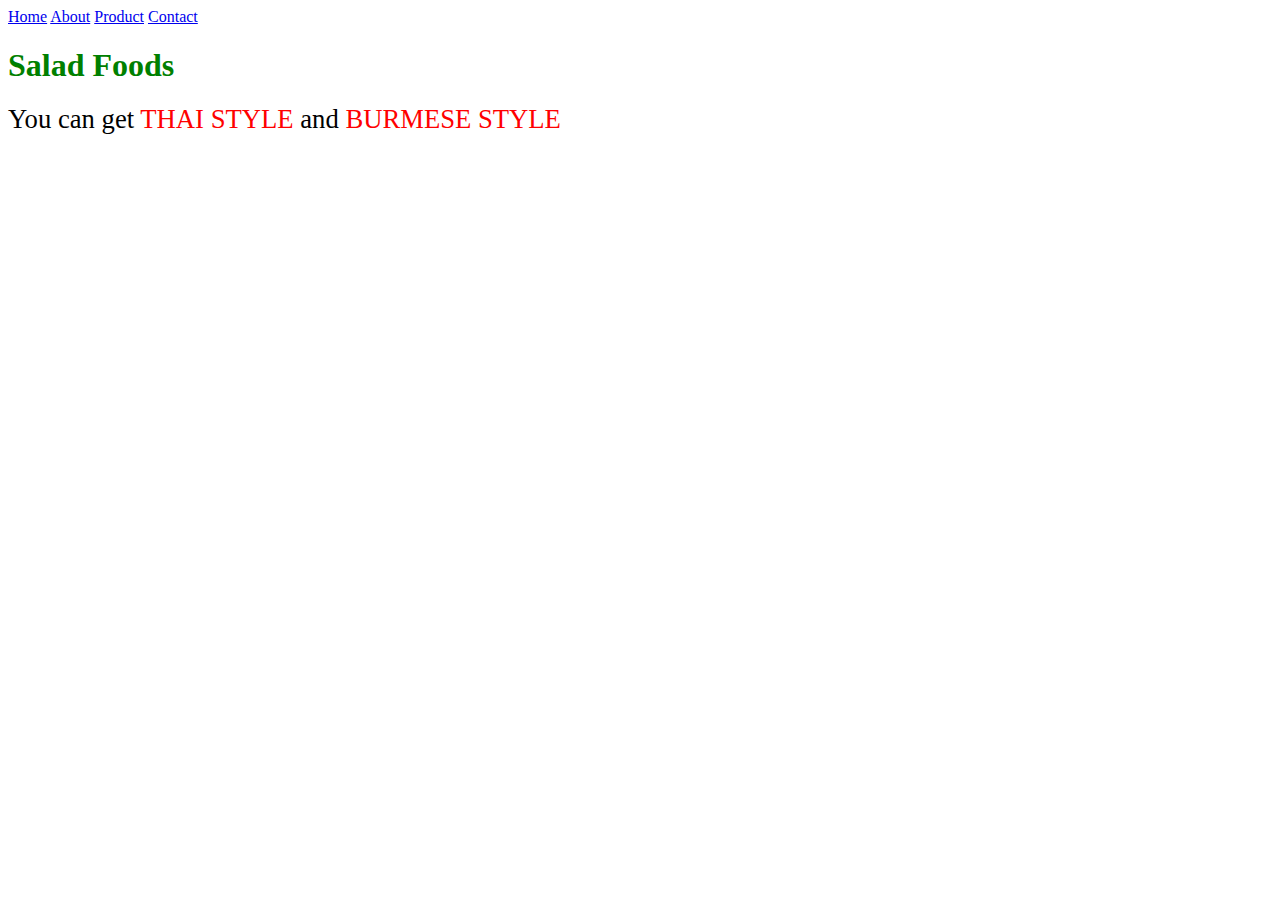
<file: My shop/html/pages/about.html>
<!DOCTYPE html>
<html>
<head>
	<title></title>
	<style type="text/css">
		p{font-size: 20pt; line-height: 12pt;}
		span{color: red;
			text-transform: uppercase;}
		h1{color: green;}
	</style>
</head>
<body>
	<a href="../index.html">Home</a>
	<a href="about.html">About</a>
	<a href="product.html">Product</a>
	<a href="contact.html">Contact</a>
	<h1>Salad Foods</h1>
	<p>You can get <span>Thai Style</span> and <span>Burmese Style</span></p>
	

</body>
</html>
</file>
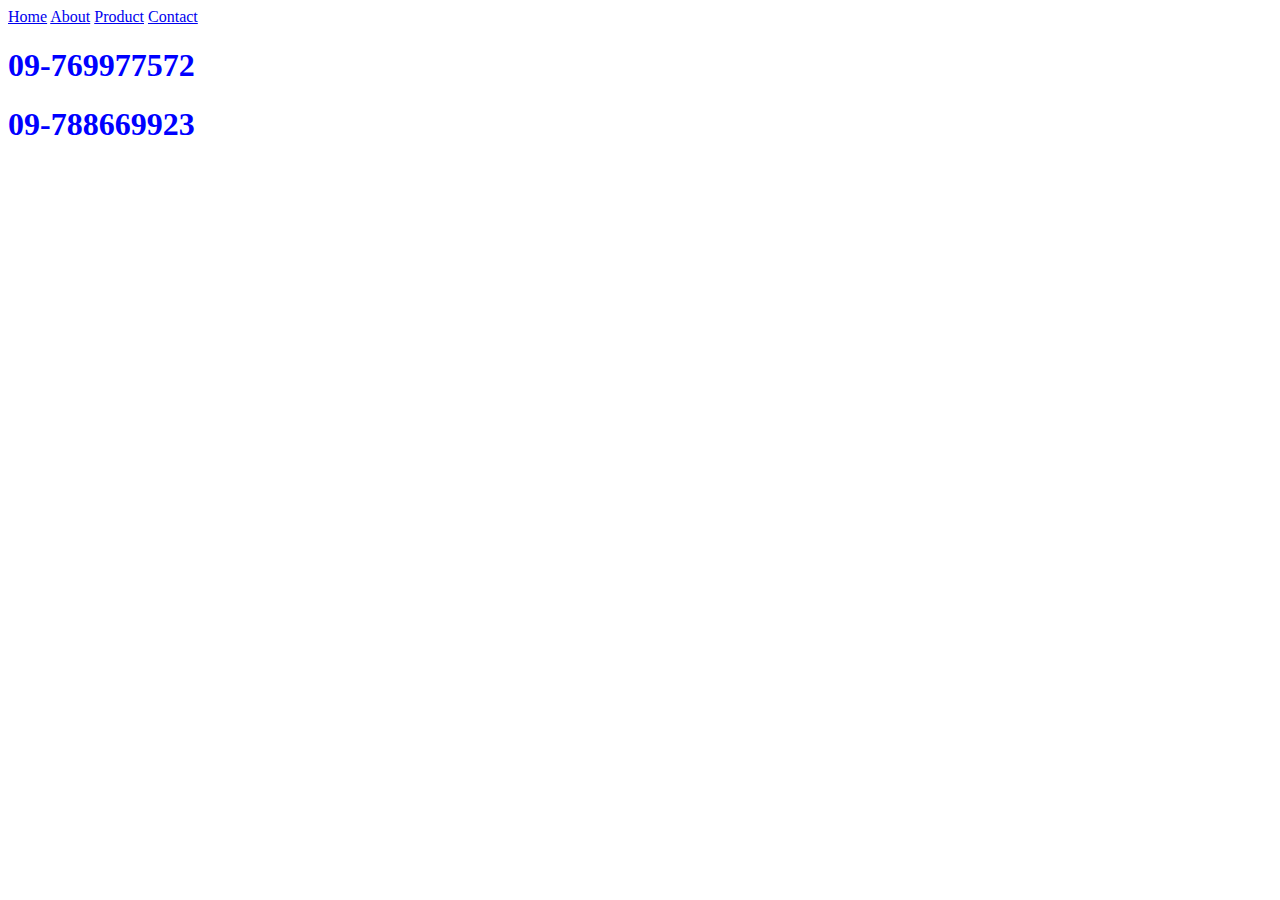
<file: My shop/html/pages/contact.html>
<!DOCTYPE html>
<html>
<head>
	<title></title>
	<style type="text/css">
		h1{color: blue;}
		
	</style>
</head>
<body>
	<a href="../index.html">Home</a>
	<a href="about.html">About</a>
	<a href="product.html">Product</a>
	<a href="contact.html">Contact</a>
	<h1>09-769977572</h1>
	<h1>09-788669923</h1>
<iframe src="https://www.google.com/maps/embed?pb=!1m18!1m12!1m3!1d58412.30913137651!2d95.65483955610088!3d23.79122743782342!2m3!1f0!2f0!3f0!3m2!1i1024!2i768!4f13.1!3m3!1m2!1s0x3735cc51a9453e43%3A0x9d4b01421fd9b7bd!2z4YCA4YCx4YCs4YCc4YCE4YC64YC4!5e0!3m2!1smy!2smm!4v1571158855112!5m2!1smy!2smm" width="600" height="450" frameborder="0" style="border:0;" allowfullscreen=""></iframe>	

</body>
</html>
</file>
<file: style.css>
@font-face
{
	font-family: "fonts";
	src: url('fonts/Lobster/Lobster-Regular.ttf');
}
/*#mynav
{
	color: #660000;
}*/
</file>
